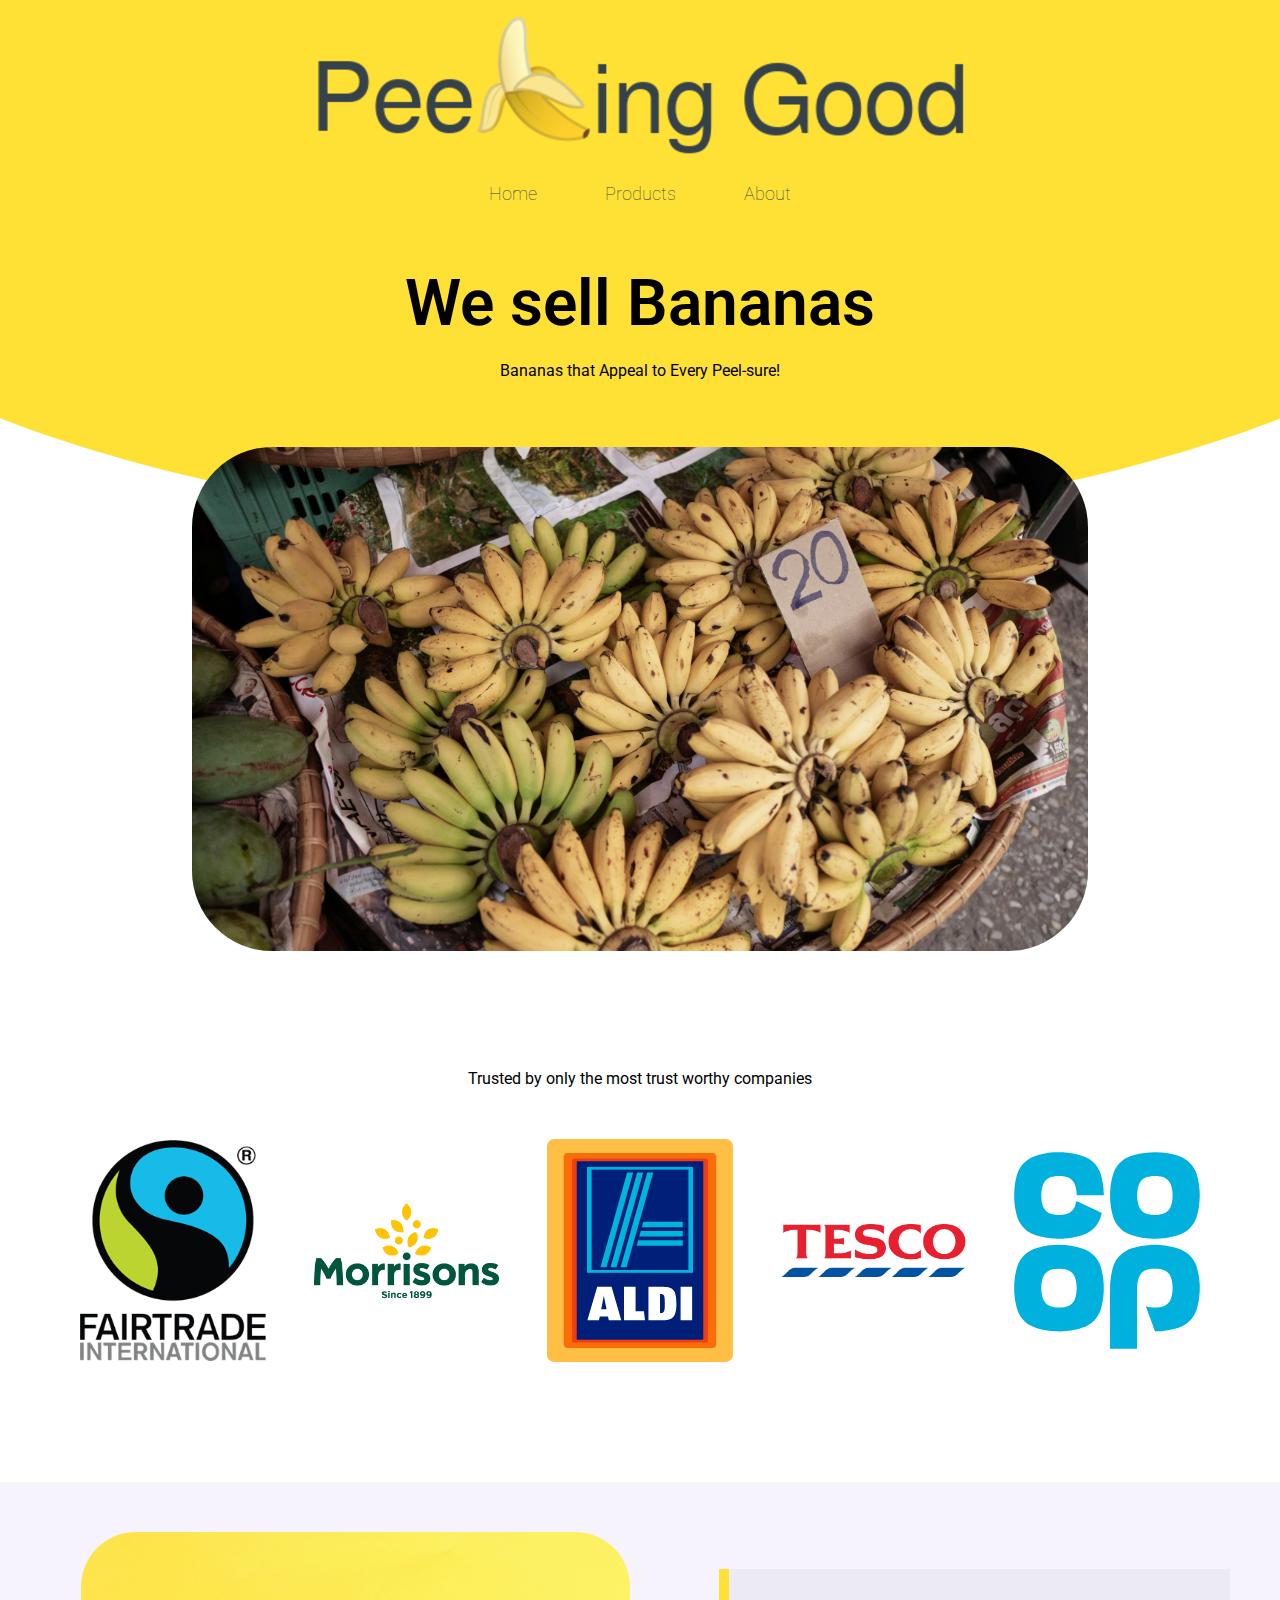
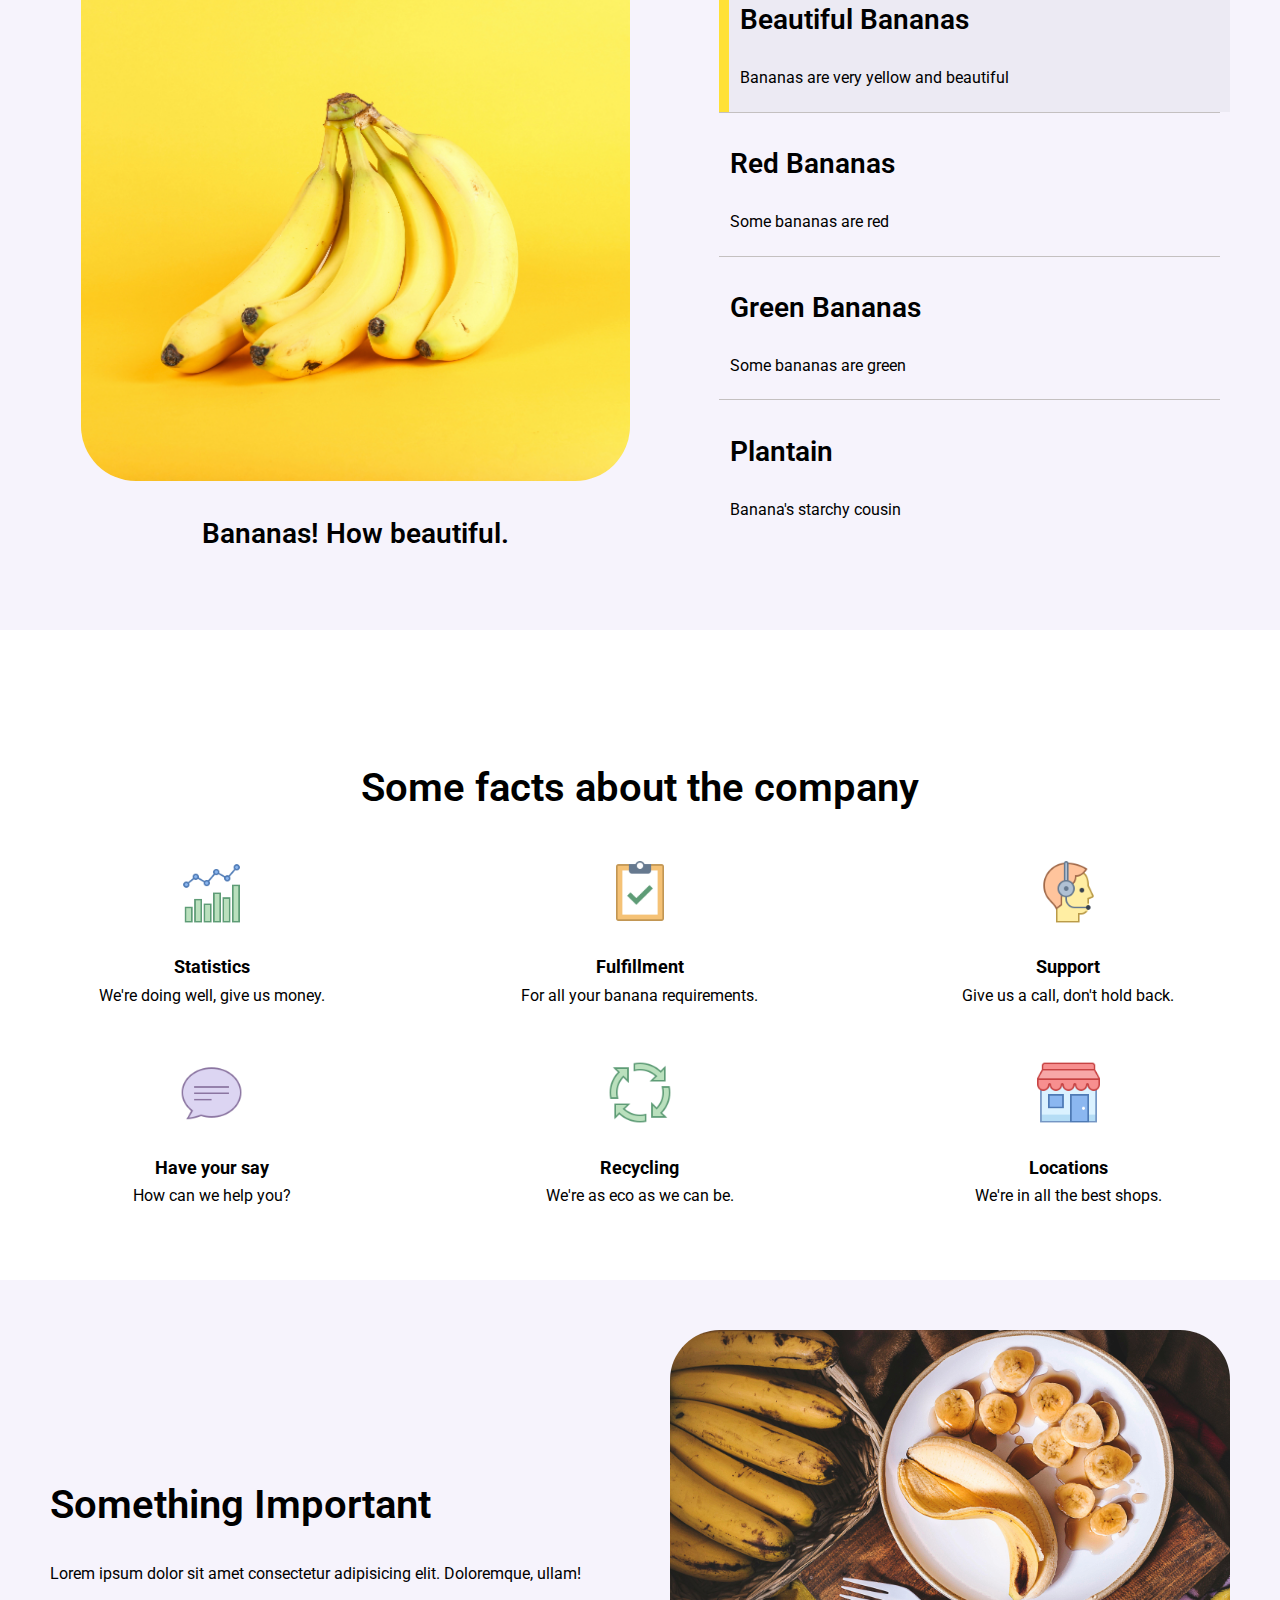
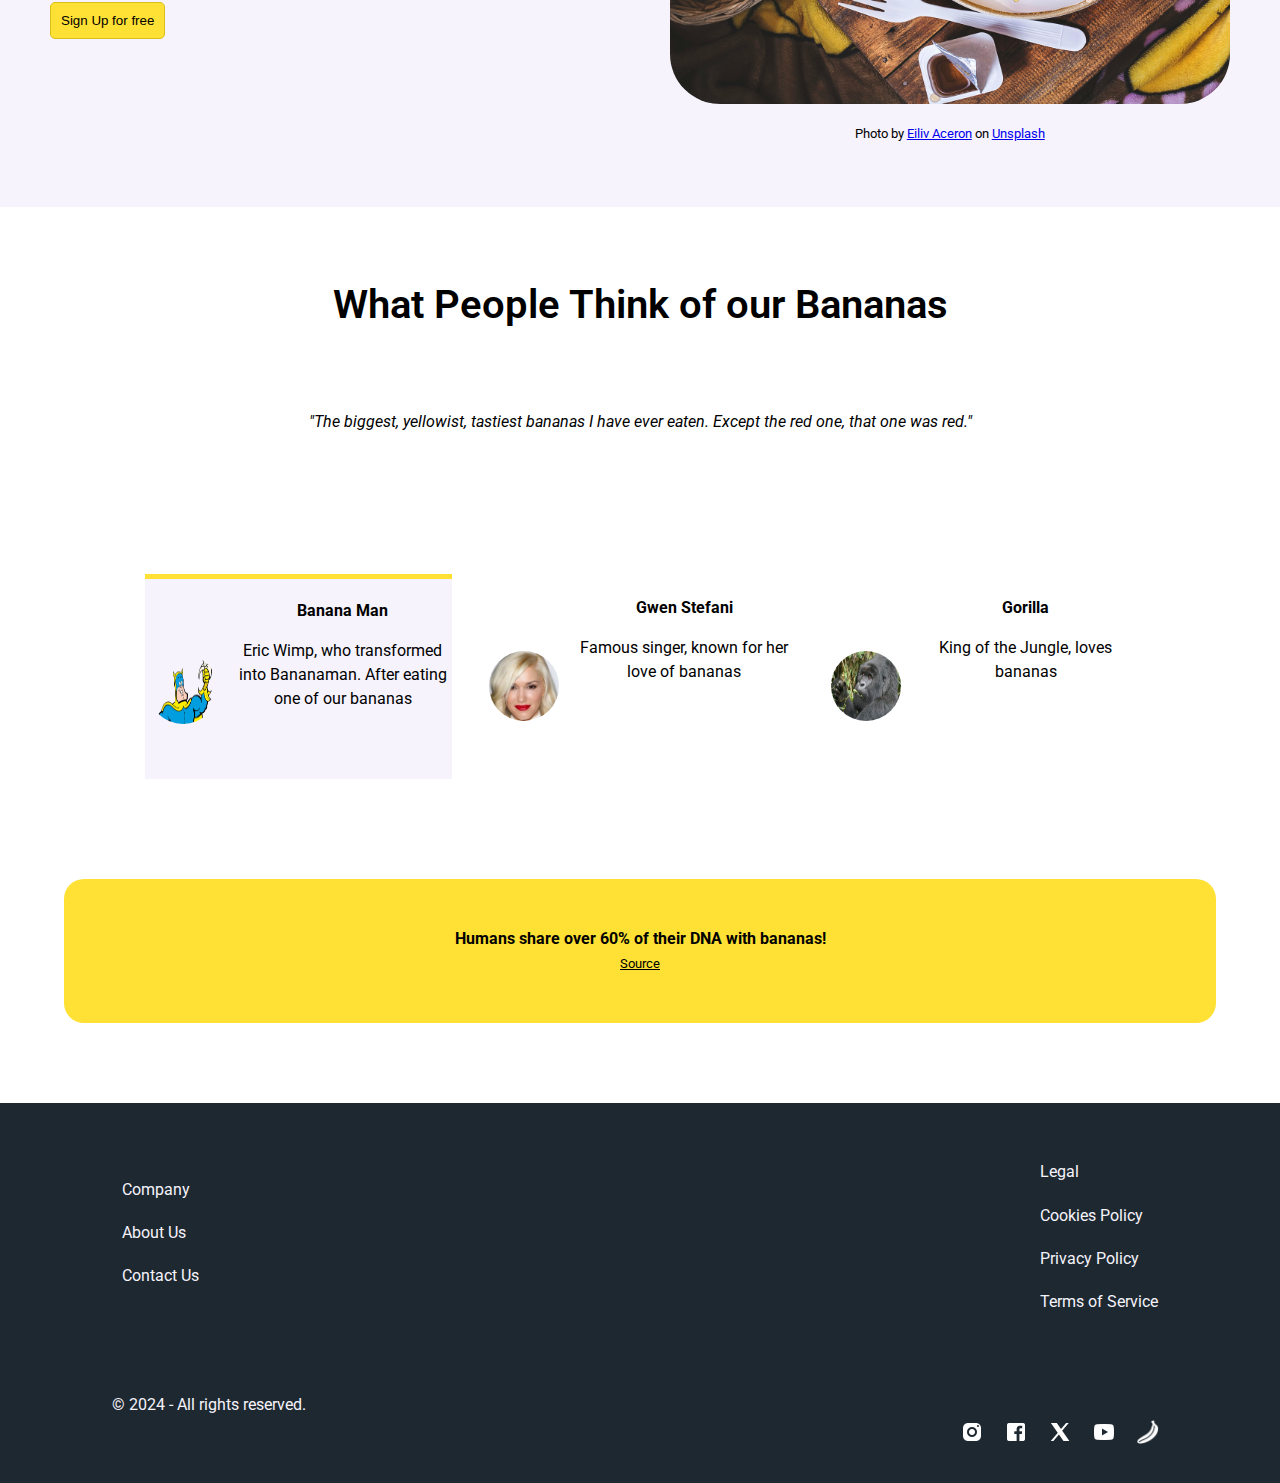
<file: index.html>
<!DOCTYPE html>
<html lang="en">

    <meta charset="UTF-8" />
    <meta name="viewport" content="width=device-width, initial-scale=1.0" />
    <link rel="stylesheet" href="./css/global.css" />
    <script src="javascript/index.js" defer></script>
    <script defer src="./javascript/burger.js"></script>
    <link href="https://fonts.googleapis.com/css2?family=Roboto:ital,wght@0,100;0,300;0,400;0,500;0,700;0,900;1,100;1,300;1,400;1,500;1,700;1,900&display=swap" rel="stylesheet">
    <title>Peeling-Good | Home</title>
  </head>

<body>
  <div class="content-wrapper">
    <div class="background-container">
      <div class="custom-shape-divider-top-1713731422">
        <svg data-name="Layer 1" xmlns="http://www.w3.org/2000/svg" viewBox="0 0 1200 120" preserveAspectRatio="none">
          <path d="M0,0V7.23C0,65.52,268.63,112.77,600,112.77S1200,65.52,1200,7.23V0Z" class="shape-fill"></path>
        </svg>
      </div>
      <header class="header">

        <!-- Mobile Burger Menu Below - kept hidden in Desktop > 768px Displays-->

        <div class="header-mobile-container">
          <img class="mobile-company-logo" src="./images/companylogo.png" alt="Peeling Good Logo" />
          <div class="burger">
            <h2 id="burgername">Menu</h2>
            <div class="menu-toggle" id="menuToggle">
              <div class="burgerbar"></div>
              <div class="burgerbar"></div>
              <div class="burgerbar"></div>
            </div>
            <div class="menu" id="burgermenu">
              <button class="menu-option">
                <a href="./index.html" > Home</a>
              </button>
              <button class="menu-option">
                <a href="./products.html">Products</a>
              </button>
              <button class="menu-option">
                <a href="./about.html">About</a>
              </button>
              <!--All this talk of Burgers makes me want a Brie 'n' Bacon -->
              <div class="submenu">
                <button class="menu-option submenu-toggle">Social</button>
                <div class="submenu-content">
                  <button class="submenu-option">
                    <a href="https://www.instagram.com/">Instagram</a>
                  </button>
                  <button class="submenu-option">
                    <a href="https://www.facebook.com/" >Facebook</a>
                  </button>
                  <button class="submenu-option">
                    <a href="https://twitter.com">X (Twitter)</a>
                  </button>
                  <button class="submenu-option">
                    <a href="https://www.youtube.com">Youtube</a>
                  </button>
                  <button class="submenu-option">
                    <a href="./index.html" >Bananas</a>
                  </button>
                </div>
              </div>
            </div>
          </div>
          <!--END of Burger Menu - kept hidden in Desktop > 768px-->
        </div>
        <!--END of Mobile Header Container- kept hidden in Desktop > 768px-->

        <div>
          <img class="header-logo" src="./images/companylogo.png" alt="Peeling Good" />
        </div>
        <nav class="header-nav">
          <ul>
            <li><a href="./index.html">Home</a></li>
            <li><a href="./products.html">Products</a></li>
            <li><a href="./about.html">About</a></li>
          </ul>
        </nav>
      </header>
      <main>
        <div class="index-title" id="home-title">
          <h1>We sell Bananas</h1>
          <p>Bananas that Appeal to Every Peel-sure!</p>
        </div>
    </div>


    <div class="hero-img-container">
      <img class="hero-img" src="images/bunchofbananas.jpg" alt="A bunch of bananas" />
    </div>

    <section class="socials">
      <p>Trusted by only the most trust worthy companies</p>
      <div class="socials-container">
        <img class="socials-img-fairtrade" src="images/fairtrade-logo-62A66061D3-seeklogo.com.png"
          alt="Fairtrade logo" />
        <img class="socials-img-morrisons" src="images\2560px-Wm_Morrison_Supermarkets_logo.svg.png"
          alt="Morrisons logo" />
        <img class="socials-img-aldi" src="images\AldiWorldwideLogo.svg" alt="Aldi logo" />
        <img class="socials-img-tesco" src="images/Tesco_Logo.svg.png" alt="Tesco Logo" />
        <img class="socials-img-coop" src="images\The_Co-Operative_clover_leaf_logo.svg" alt="CoOp" />
      </div>
    </section>

    <section class="tabimg">
      <div class="tabimg-container">
        <div class="tabimg-img-container">
          <img class="tabimg-img" src="images/giorgio-trovato-fczCr7MdE7U-unsplash.jpg"
            alt="Banana bunch on a yellow background" />
          <p class="tabimg-desc">Bananas! How beautiful.</p>
        </div>
        <div class="tabs">
          <div data-tab="yellow" class="tab tab-yellow highlighted">
            <h3>Beautiful Bananas</h3>
            <p class="tab-text">Bananas are very yellow and beautiful</p>
          </div>
          <div data-tab="red" class="tab not-highlighted">
            <h3>Red Bananas</h3>
            <p class="tab-text">Some bananas are red</p>
          </div>
          <div data-tab="green" class="tab not-highlighted">
            <h3>Green Bananas</h3>
            <p class="tab-text">Some bananas are green</p>
          </div>
          <div data-tab="plantain" class="tab not-highlighted">
            <h3>Plantain</h3>
            <p class="tab-text">Banana's starchy cousin</p>
          </div>
        </div>
      </div>
    </section>

    <section class="facts">
      <h2>Some facts about the company</h2>
      <div class="facts-container">
        <div class="fact">
          <img class="fact-img" src="./images/Icons/graphicon-80.png" alt="Graph icon" />
          <h4>Statistics</h4>

          <p>We're doing well, give us money.</p>
        </div>
        <div class="fact">
          <img class="fact-img" src="./images/Icons/clipboardicon-80.png" alt="Clipboard icon" />
          <h4>Fulfillment</h4>
          <p>For all your banana requirements.</p>
        </div>
        <div class="fact">
          <img class="fact-img" src="./images/Icons/icons8-customer-support-80.png" alt="Customer Support icon" />
          <h4>Support</h4>

          <p>Give us a call, don't hold back.</p>
        </div>
        <div class="fact">
          <img class="fact-img" src="./images/Icons/commentsicon-80.png" alt="Feedback icon" />
          <h4>Have your say</h4>

          <p>How can we help you?</p>
        </div>
        <div class="fact">
          <img class="fact-img" src="./images/Icons/recycleicon-80.png" alt="Recycle icon" />
          <h4>Recycling</h4>

          <p>We're as eco as we can be.</p>
        </div>
        <div class="fact">
          <img class="fact-img" src="./images/Icons/shopicon-80.png" alt="Shop icon" />
          <h4>Locations</h4>

          <p>We're in all the best shops.</p>
        </div>
      </div>
    </section>

    <section class="signup">
      <div class="signup-container">
        <div class="signup-text">
          <h2>Something Important</h2>
          <p>
            Lorem ipsum dolor sit amet consectetur adipisicing elit. Doloremque,
            ullam!
          </p>
          <button class="signup-btn">Sign Up for free</button>
        </div>
        <div class="signup-img-container">
          <img class="signup-img" src="images/bananaonplate.jpg" alt="banana on plate" />
          <p class="credit">
            Photo by
            <a
              href="https://unsplash.com/@shootdelicious?utm_content=creditCopyText&utm_medium=referral&utm_source=unsplash">Eiliv
              Aceron</a>
            on
            <a
              href="https://unsplash.com/photos/sliced-ripe-banana-on-round-white-ceramic-plate-k9X5yGle-NA?utm_content=creditCopyText&utm_medium=referral&utm_source=unsplash">Unsplash</a>
          </p>
        </div>
      </div>
    </section>

    <section class="testimonies">
      <h2>What People Think of our Bananas</h2>
      <blockquote class="quote">
        "The biggest, yellowist, tastiest bananas I have ever eaten. Except the
        red one, that one was red."
      </blockquote>
      <div class="testimonies-container">
        <div data-tab="bananaman" class="testimonies-person selected">
          <img class="person-img" src="images/bananaman-copy.png" alt="Banana Man" />
          <div class="testimonies-person-description">
            <strong>Banana Man</strong>
            <p>
              Eric Wimp, who transformed into Bananaman. <span id="bananaman-longtext">After eating one of our
                bananas</span>
            </p>
          </div>
        </div>
        <div data-tab="gwen" class="testimonies-person">
          <img class="person-img" src="images\gwen-stefani-1.jpg" alt="Banana Man" />
          <div class="testimonies-person-description">
            <strong>Gwen Stefani</strong>
            <p>Famous singer, known for her love of bananas</p>
          </div>
        </div>
        <div data-tab="gorilla" class="testimonies-person">
          <img class="person-img" src="images/gorilla.jpg" alt="Banana Man" />
          <div class="testimonies-person-description">
            <strong>Gorilla</strong>
            <p>King of the Jungle, loves bananas</p>
          </div>
        </div>
      </div>
    </section>

    <section class="signoff">
      <strong>Humans share over 60% of their DNA with bananas! </strong>
      <br>
      <a href="https://www.pfizer.com/news/articles/how_genetically_related_are_we_to_bananas">
        Source
      </a>
    </section>
    </main>
  </div>
  <footer>
    <div class="footer-content-wrapper">
      <div class="footer-left-container">
        <!-- COMPANY Nav -->
        <nav class="footer-nav-company">
          <!-- line below hidden in desktop -->
          <span id="company-button">Company <img src="./images/sort-down-30.png" /> </span>
          <ul>
            <!-- line below hidden in mobile -->
            <li><span>Company </span></li>
            <li><a href="#aboutus">About Us</a></li>
            <li><a href="#contactus">Contact Us</a></li>
          </ul>
        </nav>
        <p>© 2024 - All rights reserved.</p>
      </div>
      <!-- LEGAL Nav -->
      <div class="footer-right-container">
        <nav class="footer-nav-legal">
          <!-- line below hidden in desktop -->
          <span id="legal-button">Legal<img src="./images/sort-down-30.png" /></span>
          <ul>
            <!-- line below hidden in mobile -->
            <li><span>Legal</span></li>
            <li><a href="#">Cookies Policy</a></li>
            <li><a href="#">Privacy Policy</a></li>
            <li><a href="#">Terms of Service</a></li>
          </ul>
        </nav>
        <!-- SOCIAL MEDIA ICON  Nav  NB Hidden in Mobile -->
        <nav class="footer-nav-social">
          <ul>
            <li>
              <a href="https://www.instagram.com/"><img class="socialsimg" src="./images/instagram-48.png"
                  alt="Instagram" /></a>
            </li>
            <li>
              <a href="https://www.facebook.com/"><img class="socialsimg" src="./images/facebook-48.png"
                  alt="Facebook" /></a>
            </li>
            <li>
              <a href="https://twitter.com/"><img class="socialsimg" src="./images/twitterx-48.png"
                  alt="Twitter or X " /></a>
            </li>
            <li>
              <a href="https://www.youtube.com/"><img class="socialsimg" src="./images/youtube-48.png"
                  alt="Youtube " /></a>
            </li>
            <li>
              <a href="./index.html"><img class="socialsimg" src="./images/bananasocial-50.png"
                  alt="Love Bananas? Click Here. " /></a>
            </li>
          </ul>
        </nav>
      </div>
    </div>
  </footer>

</body>

</html>
</file>
<file: css/global.css>
@import url('bananacursor.css');
@import url('index.css');
@import url('products.css');
@import url('about.css');
@import url('./burger.css');
@import url('./facts.css');
@import url('./index-tabbed-imgs.css');
@import url('./testimonials.css');

:root {
    /*color variables*/
    --footer-background: #1d2830;
    --header-background: #fbfafe;
    --text-body: #4e5a65;
    --text-heading: #35414b;
    --tint: #f6f3fc;
    --primary: #ffe135;

    /*typography variables*/
    --desktop-h1-size: 64px;
    --desktop-h1-line: 1.2;
    --desktop-h1-weight: 600;

    --desktop-h2-size: 40px;
    --desktop-h2-line: 1.2;
    --desktop-h2-weight: 600;

    --desktop-h3-size: 28px;
    --desktop-h3-line: 1.3;
    --desktop-h3-weight: 600;

    --desktop-body-size: 16px;
    --desktop-body-line: 1.5;
    --desktop-body-weight: normal;

    --mobile-h1-size: 32px;
    --mobile-h1-line: 1.25;
    --mobile-h1-weight: 600;

    --mobile-h2-size: 20px;
    --mobile-h2-line: 1.4;
    --mobile-h2-weight: 600;

    --mobile-h3-size: 18px;
    --mobile-h3-line: 1.5;
    --mobile-h3-weight: 600;

    --mobile-body-size: 16px;
    --mobile-body-line: 1.5;
    --mobile-body-weight: normal;
}
/* Max Content Width - reactive optimization */

@media (min-width: 768px) {
    .content-wrapper {
        max-width: 1280px;
        margin: 0 auto;
        padding: 0;
    }
}
/* HEADER styling */

header {
    display: flex;
    flex-direction: column;
    justify-content: center;
    align-items: center;
    position: relative;
}

/*Header DESKTOP behaviours*/

@media (min-width: 768px) {
    .header-logo {
        flex: 1;
        margin: 0 auto;
        padding-top: 0.5rem;

        max-width: 100%;
        max-height: auto;
    }

    .header-nav {
        list-style-type: none;
        margin: 0;
        padding: 0;
    }

    .header-nav ul {
        padding: 0;
    }

    .header-nav li {
        display: inline-block;
        margin: 0;
        width: auto;
        padding: 0 2rem 0 2rem;
    }

    .header-nav li a {
        text-decoration: none;
        font-size: 1.1rem;
        font-weight: bolder;
    }

    header a:link,
    footer a:visited {
        text-decoration: none;
        color: var(--text-heading);
        font-weight: lighter;
    }

    header a:hover {
        text-decoration: underline;
        color: var(--text-body);
    }

    header a:active {
        text-decoration: underline;
        color: var(--text-heading);
    }

    /*Mostly replaced by input of SVG but left here: just in case*/
    .background-container {
        /*background-image: url("../images/headersplash.png");
    background-repeat: no-repeat;
    background-size: cover;
    background-position: bottom;*/
        width: auto;
        height: 32rem;
        flex: 1;
        position: relative;
        justify-content: center;
    }
}

/*HEADER NAV Hide-for-mobile adjustments*/
@media (max-width: 768px) {
    .header-logo {
        display: none;
    }

    .header-nav {
        display: none;
    }
}

/* SVG Curved Header Divider*/

.custom-shape-divider-top-1713731422 {
    position: absolute;
    top: 0;
    left: -30%;
    right: 0%;
    width: 160%;
    overflow: hidden;
    line-height: 0;
    z-index: -1;
}

.custom-shape-divider-top-1713731422 svg {
    position: relative;
    display: block;
    width: calc(100% + 1.3px);
    height: 35rem;
}
/*Shape divider behaviour for small screens*/

@media (max-width: 768px) {
    .custom-shape-divider-top-1713731422 svg {
        height: 24rem;
    }
}

.custom-shape-divider-top-1713731422 .shape-fill {
    fill: #ffe135;
}

/*HEADER NAV Hide-for-mobile adjustments*/
@media (max-width: 768px) {
    .header-logo {
        display: none;
    }

    .header-nav {
        display: none;
    }
}

/*Footer NAV MOBILE adjustments*/

@media (max-width: 768px) {
    /*Mostly replaced by input of SVG but left here: just in case*/
    .background-container {
        /*background-image: url("../images/headersplash.png");
    background-repeat: no-repeat;
    background-size: cover;
    background-position: center;*/
        width: auto;
        height: 15rem;
        flex: 1;
    }
}

/* BODY styling */

body {
    margin: 0;
    padding: 0;
    font-family: "Roboto", Arial, Helvetica, sans-serif;

  overflow-x: hidden;
}

/* Styles for screens with a minimum width of 768 pixels i.e. Large Tablet - Desktop*/
@media (min-width: 768px) {
    body {
        font-size: var(--desktop-body-size);
        line-height: var(--desktop-body-line);
        font-weight: var(--desktop-body-weight);
    }

    h1 {
        font-size: var(--desktop-h1-size);
        line-height: var(--desktop-h1-line);
        font-weight: var(--desktop-h1-weight);
    }

    h2 {
        font-size: var(--desktop-h2-size);
        line-height: var(--desktop-h2-line);
        font-weight: var(--desktop-h2-weight);
    }

    h3 {
        font-size: var(--desktop-h3-size);
        line-height: var(--desktop-h3-line);
        font-weight: var(--desktop-h3-weight);
    }
}

/* Styles for screens with a maxmium width of 768 pixels i.e. phones + small tabs */
@media (max-width: 768px) {
    body {
        font-size: var(--mobile-body-size);
        line-height: var(--mobile-body-line);
        font-weight: var(--mobile-body-weight);
    }

    h1 {
        font-size: var(--mobile-h1-size);
        line-height: var(--mobile-h1-line);
        font-weight: var(--mobile-h1-weight);
    }

    h2 {
        font-size: var(--mobile-h2-size);
        line-height: var(--mobile-h2-line);
        font-weight: var(--mobile-h2-weight);
    }

    h3 {
        font-size: var(--mobile-h3-size);
        line-height: var(--mobile-h3-line);
        font-weight: var(--mobile-h3-weight);
    }
}

section {
    margin: 20px 0px;
}

/* FOOTER styling tbc */

@media (min-width: 768px) {
    .footer-content-wrapper {
        max-width: 1280px;
        margin: 0 auto;
        display: flex;
        justify-content: space-between;
        align-items: center;
        padding: 2rem;
    }

    #company-button,
    #legal-button {
        display: none;
    }
}

/*standard footer mobile adjustments */

@media (max-width: 768px) {
    .footer-content-wrapper {
        display: flex;
        flex-direction: column;
        justify-content: center;
        align-items: center;
        margin: 0 auto;
    }

    .footer-left-container p {
        margin: 0 auto; /* Center the text */
    }

    .footer-nav-social {
        display: none;
        list-style-type: none;
        margin: 0;
        padding: 0;
    }

    #company-button,
    #legal-button {
        display: inline-block;
        padding-top: 2rem;
    }
}

footer {
    color: var(--tint);
    background-color: var(--footer-background);
    justify-content: center;
    overflow: hidden;
}
.footer > span {
    font-weight: bolder;
}

.footer p {
    font-size: 0.8rem;
}

.footer-left-container {
    display: flex;
    flex-direction: column;
    gap: 4rem;
    margin-left: 5rem;
}

.footer-nav-legal {
    flex: 1;
    margin: 0;
    padding: 0;
}

.footer-nav-legal ul {
    padding: 0;
    list-style-type: none;
}
.footer-nav-legal li {
    padding: 0.6rem;
}

.footer-right-container {
    display: flex;
    gap: 5rem;
    flex-direction: column;
    align-items: flex-end;
    justify-content: space-evenly;
    margin-right: 5rem;
}
.footer-nav-company {
    flex: 1;
    margin: 0;
    padding: 0;
}

.footer-nav-company ul {
    padding: 0;
    list-style-type: none;
    text-align: left;
}
.footer-nav-company li {
    padding: 0.6rem;
}

.footer-nav-social {
    list-style-type: none;
    margin: 0;
    padding: 0;
}

.footer-nav-social ul {
    padding: 0;
    margin: 0;
}

.footer-nav-social li {
    display: inline-block;
    margin: 0;
    width: auto;
    padding: 0 0.5rem 0 0.5rem;
}

.socialsimg:hover {
    background-color: #d3bc3d;
}

footer a:link,
footer a:visited {
    text-decoration: none;
    color: var(--tint);
}

footer a:hover {
    text-decoration: underline;
    color: var(--primary);
}

footer a:active {
    text-decoration: wavy;
    color: var(--primary);
    font-weight: bolder;
}

.socialsimg {
    width: 100%;
    height: 1.5rem;
    margin: 0 auto;
}

/*Footer NAV MOBILE adjustments*/

@media (max-width: 768px) {
    .footer-content-wrapper {
        display: flex;
        flex-direction: column;
        justify-content: center;
        align-items: center;
        justify-items: center;
        margin: 0 auto;
    }

    .footer-left-container p {
        text-align: center;
        padding: 0 0 1rem 0;
        margin: 0 auto;
    }

    .footer-right-container {
        gap: 2rem;
        margin: 0 auto;
    }
    .footer-nav-social {
        display: none;
        list-style-type: none;
        margin: 0;
        padding: 0;
    }

    #company-button,
    #legal-button {
        padding-top: 1rem;
        font-size: 1.2rem;
        font-weight: bolder;
        margin: 0 auto;
    }

    #legal-button img,
    #company-button img {
        max-height: 1rem;
        padding-left: 2rem;
    }

    /* Hide dropdown as default */
    .footer-nav-legal ul,
    .footer-nav-company ul,
    footer ul span {
        display: none;
    }

    .footer-nav-company span,
    .footer-nav-legal span {
        cursor: pointer;
    }

    .footer-nav-company:hover ul,
    .footer-nav-legal:hover ul,
    .footer-nav-company:active ul,
    .footer-nav-legal:active ul {
        display: flex;
        flex-direction: column;
        color: var(--primary);
    }

    .footer-left-container {
        order: 2;
        padding-top: 1rem;
    }

    .footer-right-container {
        order: 1;
        padding-top: 1rem;
    }
}
</file>
